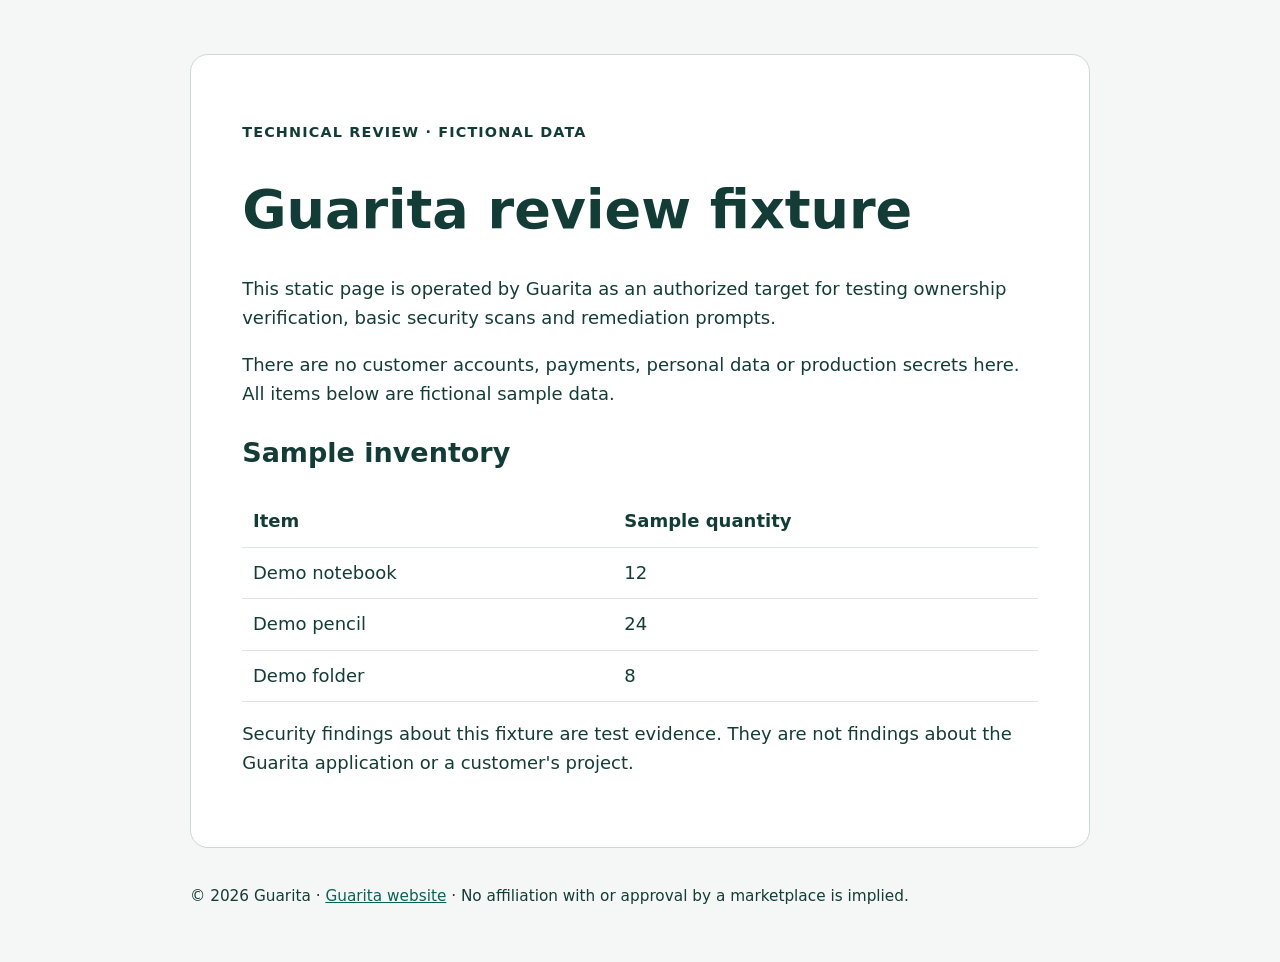
<file: index.html>
<!doctype html>
<html lang="en">
<head>
  <meta charset="utf-8">
  <meta name="viewport" content="width=device-width, initial-scale=1">
  <meta name="robots" content="noindex,nofollow">
  <title>Guarita review fixture</title>
  <link rel="stylesheet" href="/style.css">
</head>
<body>
  <main>
    <p class="label">Technical review · Fictional data</p>
    <h1>Guarita review fixture</h1>
    <p>This static page is operated by Guarita as an authorized target for testing ownership verification, basic security scans and remediation prompts.</p>
    <p>There are no customer accounts, payments, personal data or production secrets here. All items below are fictional sample data.</p>
    <h2>Sample inventory</h2>
    <table>
      <thead><tr><th scope="col">Item</th><th scope="col">Sample quantity</th></tr></thead>
      <tbody><tr><td>Demo notebook</td><td>12</td></tr><tr><td>Demo pencil</td><td>24</td></tr><tr><td>Demo folder</td><td>8</td></tr></tbody>
    </table>
    <p>Security findings about this fixture are test evidence. They are not findings about the Guarita application or a customer's project.</p>
  </main>
  <footer>© 2026 Guarita · <a href="https://www.guarita.dev">Guarita website</a> · No affiliation with or approval by a marketplace is implied.</footer>
</body>
</html>
</file>
<file: style.css>
:root { color-scheme: light; font: 18px/1.6 system-ui, sans-serif; color: #143c36; background: #f4f7f5; }
body { margin: 0 auto; max-width: 50rem; padding: 3rem 1.25rem; }
main { background: white; padding: clamp(1.25rem, 4vw, 3rem); border: 1px solid #cbd9d3; border-radius: 1rem; }
h1 { font-size: clamp(2rem, 6vw, 3rem); line-height: 1.1; }
.label { font-size: .8rem; font-weight: 700; letter-spacing: .08em; text-transform: uppercase; }
table { width: 100%; border-collapse: collapse; } th, td { text-align: left; padding: .6rem; border-bottom: 1px solid #dce5e0; }
footer { font-size: .85rem; margin-top: 2rem; } a { color: #0b6256; }
</file>
